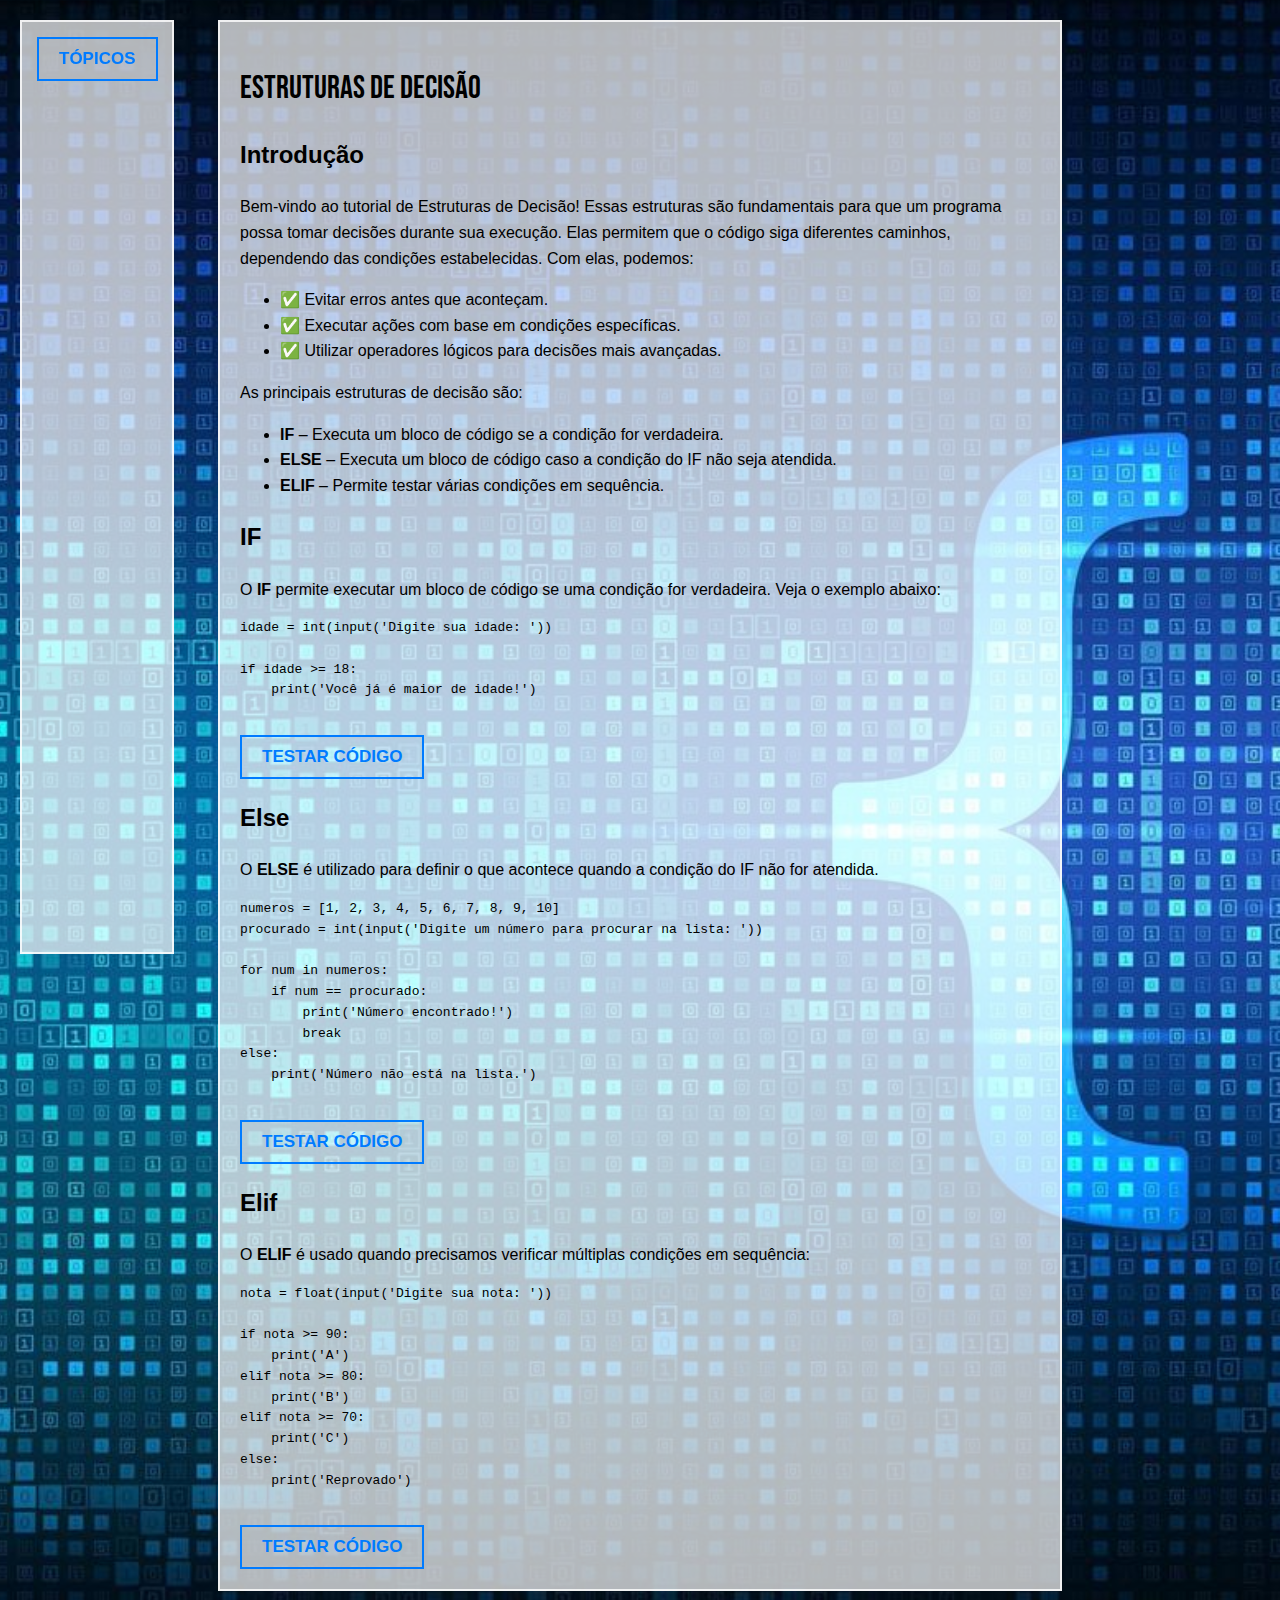
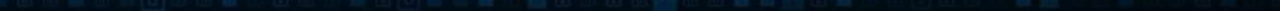
<file: Tutorial-python-Trinket/index.html>
<!DOCTYPE html>
<html lang="pt-BR">
<head>
    <meta charset="UTF-8">
    <meta name="viewport" content="width=device-width, initial-scale=1.0">
    <link rel="stylesheet" href="styles.css">
    <link rel="preconnect" href="https://fonts.googleapis.com">
    <link rel="preconnect" href="https://fonts.gstatic.com" crossorigin>
    <link href="https://fonts.googleapis.com/css2?family=Bebas+Neue&family=Silkscreen:wght@400;700&family=Space+Grotesk:wght@300..700&display=swap" rel="stylesheet">   
    <title id="titulo">Estruturas de Decisão</title>
</head>
<body>
    <div class="sidebar">
        <button class="btn" onclick="toggleMenu()">Tópicos</button>
        <div class="menu" id="menu">
            <ul>
                <li><a href="#introducao">Introdução</a></li>
                <li><a href="#IF">Exemplo de IF</a></li>
                <li><a href="#Else">Exemplo de Else</a></li>
                <li><a href="#Elif">Exemplo de Elif</a></li>
            </ul>
        </div>
    </div>
    <div class="content">
        <h1 id="titulo">Estruturas de Decisão</h1>

        <section id="introducao">
            <h2>Introdução</h2>
            <p>Bem-vindo ao tutorial de Estruturas de Decisão! Essas estruturas são fundamentais para que um programa possa tomar decisões durante sua execução. Elas permitem que o código siga diferentes caminhos, dependendo das condições estabelecidas. 
            
            Com elas, podemos:
            </p>
            <ul>
                <li>✅ Evitar erros antes que aconteçam.</li>
                <li>✅ Executar ações com base em condições específicas.</li>
                <li>✅ Utilizar operadores lógicos para decisões mais avançadas.</li>
            </ul>
            <p>As principais estruturas de decisão são:</p>
            <ul>
                <li><strong>IF</strong> – Executa um bloco de código se a condição for verdadeira.</li>
                <li><strong>ELSE</strong> – Executa um bloco de código caso a condição do IF não seja atendida.</li>
                <li><strong>ELIF</strong> – Permite testar várias condições em sequência.</li>
            </ul>
        </section>
        
        <section id="IF">
            <h2>IF</h2>
            <p>O <strong>IF</strong> permite executar um bloco de código se uma condição for verdadeira. Veja o exemplo abaixo:</p>
            <pre>
idade = int(input('Digite sua idade: '))

if idade >= 18:
    print('Você já é maior de idade!')
            </pre>
            <button class="btn" onclick="location.href = 'https://trinket.io/python/d7171c8bb5c9'">Testar Código</button>
        </section>

        <section id="Else">
            <h2>Else</h2>
            <p>O <strong>ELSE</strong> é utilizado para definir o que acontece quando a condição do IF não for atendida.</p>
            <pre>
numeros = [1, 2, 3, 4, 5, 6, 7, 8, 9, 10]
procurado = int(input('Digite um número para procurar na lista: '))

for num in numeros:
    if num == procurado:
        print('Número encontrado!')
        break
else:
    print('Número não está na lista.')
            </pre>
            <button class="btn" onclick="location.href = 'https://trinket.io/python/c183b013d46e'">Testar Código</button>
        </section>

        <section id="Elif">
            <h2>Elif</h2>
            <p>O <strong>ELIF</strong> é usado quando precisamos verificar múltiplas condições em sequência:</p>
            <pre>
nota = float(input('Digite sua nota: '))

if nota >= 90:
    print('A')
elif nota >= 80:
    print('B')
elif nota >= 70:
    print('C')
else:
    print('Reprovado')
            </pre>
            <button class="btn" onclick="location.href = 'https://trinket.io/python/be1bcb8dc3a9'">Testar Código</button>
        </section>
    </div>
    <script src="script.js"></script>
</body>
</html>
</file>
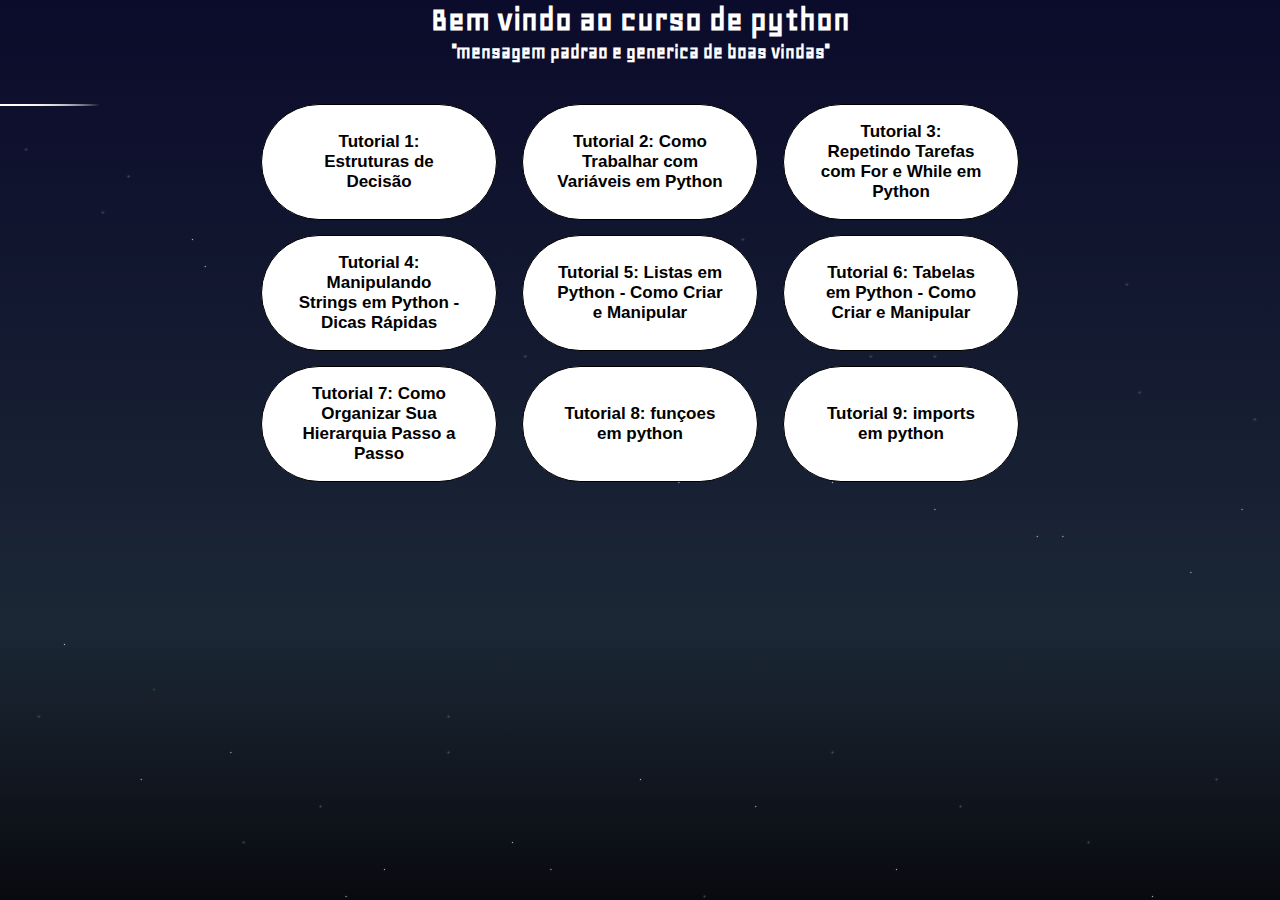
<file: mainpage.html>
<!DOCTYPE html>
<html lang="pt-br">
<head>
    <meta charset="UTF-8">
    <meta name="viewport" content="width=device-width, initial-scale=1.0">
    <link rel="preconnect" href="https://fonts.googleapis.com">
    <link rel="preconnect" href="https://fonts.gstatic.com" crossorigin>
    <link href="https://fonts.googleapis.com/css2?family=Geo:ital@0;1&display=swap" rel="stylesheet">
    <link rel="stylesheet" href="css/maincss.css"> <!-- Link to the updated CSS file -->
    <link rel="preconnect" href="https://fonts.googleapis.com">
    <link rel="preconnect" href="https://fonts.gstatic.com" crossorigin>
    <link href="https://fonts.googleapis.com/css2?family=Bebas+Neue&family=Silkscreen:wght@400;700&family=Space+Grotesk:wght@300..700&display=swap" rel="stylesheet">   
    <title>Tutorial de Python</title>
</head>
<body class="body-main">

    <header>
        <h1>Bem vindo ao curso de python</h1>
        <h3>"mensagem padrao e generica de boas vindas"</h3>
    </header>

    <main>
        <div class="stars"></div>
        <div class="shooting-star"></div>
        <div class="shooting-star"></div>
        <div class="shooting-star"></div>
        <div class="shooting-star"></div>
        <div class="shooting-star"></div>
        <div class="button-grid">
            <button class="div1" onclick="location.href = 'index.html'">Tutorial 1: Estruturas de Decisão</button>
            <button class="div2" onclick="location.href = 'variaveis.html'">Tutorial 2: Como Trabalhar com Variáveis em Python</button>
            <button class="div3" onclick="location.href = 'repetição.html'">Tutorial 3: Repetindo Tarefas com For e While em Python</button>
            <button class="div4" onclick="location.href = 'manipulacao.html'">Tutorial 4: Manipulando Strings em Python - Dicas Rápidas</button>
            <button class="div5" onclick="location.href = 'lista.html'">Tutorial 5: Listas em Python - Como Criar e Manipular</button>
            <button class="div6" onclick="location.href = 'tabela.html'">Tutorial 6: Tabelas em Python - Como Criar e Manipular</button>
            <button class="div7" onclick="location.href = 'hierarquia.html'">Tutorial 7: Como Organizar Sua Hierarquia Passo a Passo</button>
            <button class="div8" onclick="location.href = 'funcoes.html'">Tutorial 8: funçoes em python</button>
            <button class="div9" onclick="location.href = 'imports.html'">Tutorial 9: imports em python</button>

        </div>
    </main>

    <!-- Image Easter Egg Overlay -->
    <div id="image-overlay" style="display:none; position:fixed; top:0; left:0; width:100vw; height:100vh; background-color:#000000cc; z-index:10000; justify-content:center; align-items:center; flex-direction: column;">
        <img src="imgs\easteregg.jpeg" alt="Easter Egg Image" style="max-width:90vw; max-height:80vh; border: 5px solid white; border-radius: 10px;">
        <button id="close-image" style="margin-top: 20px; font-size:20px; padding:10px; cursor:pointer;">Close</button>
    </div>

    <script>
        // Konami code sequence
        const konamiCode = [38,38,40,40,37,39,37,39,66,65];
        let konamiIndex = 0;

        document.addEventListener('keydown', function(e) {
            if(e.keyCode === konamiCode[konamiIndex]) {
                konamiIndex++;
                if(konamiIndex === konamiCode.length) {
                    konamiIndex = 0;
                    showImage();
                }
            } else {
                konamiIndex = 0;
            }
        });

        function showImage() {
            const overlay = document.getElementById('image-overlay');
            overlay.style.display = 'flex';
        }

        function hideImage() {
            const overlay = document.getElementById('image-overlay');
            overlay.style.display = 'none';
        }

        document.getElementById('close-image').addEventListener('click', hideImage);
    </script>

</body>
</html>
</file>
<file: Tutorial-python-Trinket/styles.css>
#titulo {
    font-family: "Bebas Neue", sans-serif;
    font-weight: 400;
    font-style: normal;
    color: black;    
}
body {
    font-family: sans-serif;
    margin: 20px;
    padding: 0;
    background-image: url('imgs/fundo.jpg'); /* Set background image */
    background-size: cover; /* Cover the entire body */
    background-position: center; /* Center the background image */
    color: black;
}


.sidebar {
    width: 120px; /* Collapsed width */
    transition: width 0.3s; /* Smooth transition */
    border: 2px solid rgba(255, 255, 255, 0.8); /* Add a border around the content */
    background-color: rgba(255, 255, 255, 0.7); /* Light background for readability */
    position: fixed;
    height: 100%;
    padding: 15px;
}

.toggle-btn {
    background-color: #007bff;
    color: white;
    border: none;
    padding: 10px;
    cursor: pointer;
}

.menu {
    display: none; /* Hidden by default */
}

.menu ul {
    color: #000000;
    text-transform: uppercase;
    text-decoration: none;
    padding: 10px 20px;
    font-size: 17px;
    cursor: pointer;
    font-weight: bold;
    background: transparent;
    position: relative;
    transition: all 1s;
    overflow: hidden;
}

.menu li {
    margin: 10px 0;
}

.content {
    max-width: 800px; /* Set a maximum width for the content */
    margin: 0 auto; /* Center the content */
    padding: 20px;
    font-family: 'Arial', sans-serif; /* Modern font */
    line-height: 1.6; /* Improved line height for readability */
    border: 2px solid rgba(255, 255, 255, 0.8); /* Add a border around the content */
    background-color: rgba(255, 255, 255, 0.7); /* Light background for readability */
}


.sidebar:hover {
    width: 255px; /* Expanded width */
}

.sidebar:hover .menu {
    display: block; /* Show menu on hover */
}

/* From Uiverse.io by SujitAdroja */ 
.btn {
    color: #007bff;
    text-transform: uppercase;
    text-decoration: none;
    border: 2px solid #007bff;
    padding: 10px 20px;
    font-size: 17px;
    cursor: pointer;
    font-weight: bold;
    background: transparent;
    position: relative;
    transition: all 1s;
    overflow: hidden;
  }
  
  .btn:hover {
    color: white;
  }
  
  .btn::before {
    content: "";
    position: absolute;
    height: 100%;
    width: 0%;
    top: 0;
    left: -40px;
    transform: skewX(45deg);
    background-color: #007bff;
    z-index: -1;
    transition: all 1s;
  }
  
  .btn:hover::before {
    width: 160%;
  }
</file>
<file: css/maincss.css>
/* Main styles for tutorial buttons */
.main-tutorial {
    overflow: hidden; /* Hide both scrollbars */
    background-color: #007bff; /* Blue */
    border: none;
    color: white;
    padding: 15px 20px;
    text-align: center;
    text-decoration: none;
    display: inline-block;
    font-size: 18px;
    margin: 10px;
    cursor: pointer;
    border-radius: 8px;
    transition: background-color 0.3s, transform 0.2s;
    width: calc(30% - 20px); /* Responsive width */
    z-index: 1;
}

.main-tutorial:hover {
    overflow: hidden; /* Hide both scrollbars */
    background-color: #0056b3; /* Darker blue */
    transform: scale(1.05); /* Slightly enlarge on hover */
}

/* Button grid layout */
.button-grid {
  display: grid;
  grid-template-columns: repeat(5, 1fr);
  grid-template-rows: repeat(5, 1fr);
  grid-column-gap: 25px;
  grid-row-gap: 15px;
  }
  
  .div1 { grid-area: 1 / 2 / 2 / 3; }
  .div2 { grid-area: 1 / 3 / 2 / 4; }
  .div3 { grid-area: 1 / 4 / 2 / 5; }
  .div4 { grid-area: 2 / 2 / 3 / 3; }
  .div5 { grid-area: 2 / 3 / 3 / 4; }
  .div6 { grid-area: 2 / 4 / 3 / 5; }
  .div7 { grid-area: 3 / 2 / 4 / 3; }
  .div8 { grid-area: 3 / 3 / 4 / 4; }
  .div9 { grid-area: 3 / 4 / 4 / 5; }
  .div10 { grid-area: 4 / 3 / 5 / 4; }

header{
    overflow: hidden; /* Hide both scrollbars */
    justify-content: center, ;
    text-align: center;
    color: #ffffff;
    font-family: "Geo", sans-serif;
    font-weight: 400;
    font-style: normal;
    font-size: 18px;
    padding-bottom: 40px ;
}

footer{
    justify-content: center;
    text-align: center;
    position: absolute;
    bottom: 0;
    left: 0;
    color: #ffffff;
    overflow: hidden; /* Hide both scrollbars */
}

* {
    margin: 0;
    padding: 0;
    box-sizing: border-box;
  }
  
  body {
    min-height: 100vh;
    overflow: hidden; /* Hide both scrollbars */
    background: linear-gradient(to bottom, #0b0b2b, #1b2735 70%, #090a0f);
  }
  
  .stars {
    z-index: 2;
    width: 1px;
    height: 1px;
    position: absolute;
    background: white;
    box-shadow: 2vw 5vh 2px white, 10vw 8vh 2px white, 15vw 15vh 1px white,
      22vw 22vh 1px white, 28vw 12vh 2px white, 32vw 32vh 1px white,
      38vw 18vh 2px white, 42vw 35vh 1px white, 48vw 25vh 2px white,
      53vw 42vh 1px white, 58vw 15vh 2px white, 63vw 38vh 1px white,
      68vw 28vh 2px white, 73vw 45vh 1px white, 78vw 32vh 2px white,
      83vw 48vh 1px white, 88vw 20vh 2px white, 93vw 52vh 1px white,
      98vw 35vh 2px white, 5vw 60vh 1px white, 12vw 65vh 2px rgb(43, 255, 0),
      18vw 72vh 1px white, 25vw 78vh 2px white, 30vw 85vh 1px white,
      35vw 68vh 2px white, 40vw 82vh 1px white, 45vw 92vh 2px white,
      50vw 75vh 1px white, 55vw 88vh 2px white, 60vw 95vh 1px white,
      65vw 72vh 2px white, 70vw 85vh 1px white, 75vw 78vh 2px white,
      80vw 92vh 1px white, 85vw 82vh 2px white, 90vw 88vh 1px white,
      95vw 75vh 2px white;
    animation: twinkle 8s infinite linear;
  }
  
  .shooting-star {
    position: absolute;
    width: 100px;
    height: 2px;
    background: linear-gradient(90deg, white, transparent);
    animation: shoot 3s infinite ease-in;
  }
  
  .shooting-star:nth-child(1) {
    top: 20%;
    left: -100px;
    animation-delay: 0s;
  }
  
  .shooting-star:nth-child(2) {
    top: 35%;
    left: -100px;
    animation-delay: 1s;
  }
  
  .shooting-star:nth-child(3) {
    top: 50%;
    left: -100px;
    animation-delay: 2s;
  }
  
  @keyframes twinkle {
    0%,
    100% {
      opacity: 0.8;
    }
    50% {
      opacity: 0.4;
    }
  }
  
  @keyframes shoot {
    0% {
      transform: translateX(0) translateY(0) rotate(25deg);
      opacity: 1;
    }
    100% {
      transform: translateX(120vw) translateY(50vh) rotate(25deg);
      opacity: 0;
    }
  }
  
  /* Additional twinkling stars with different animation timing */
  .stars::after {
    content: "";
    position: absolute;
    width: 1px;
    height: 1px;
    background: white;
    box-shadow: 8vw 12vh 2px white, 16vw 18vh 1px white, 24vw 25vh 2px white,
      33vw 15vh 1px white, 41vw 28vh 2px white, 49vw 35vh 1px white,
      57vw 22vh 2px white, 65vw 42vh 1px white, 73vw 28vh 2px white,
      81vw 48vh 1px white, 89vw 32vh 2px white, 97vw 45vh 1px white,
      3vw 68vh 2px white, 11vw 75vh 1px white, 19vw 82vh 2px white,
      27vw 88vh 1px white, 35vw 72vh 2px white, 43vw 85vh 1px white,
      51vw 92vh 2px white, 59vw 78vh 1px white;
    animation: twinkle 6s infinite linear reverse;
  }
  
/* From Uiverse.io by sekaiking */ 
button {
  background-color: white;
  color: black;
  border-radius: 10em;
  font-size: 17px;
  font-weight: 600;
  padding: 1em 2em;
  cursor: pointer;
  transition: all 0.3s ease-in-out;
  border: 1px solid black;
  box-shadow: 0 0 0 0 black;
}

button:hover {
  transform: translateY(-4px) translateX(-2px);
  box-shadow: 2px 5px 0 0 black;
};

button:active {
  transform: translateY(2px) translateX(1px);
  box-shadow: 0 0 0 0 black;
};
</file>
